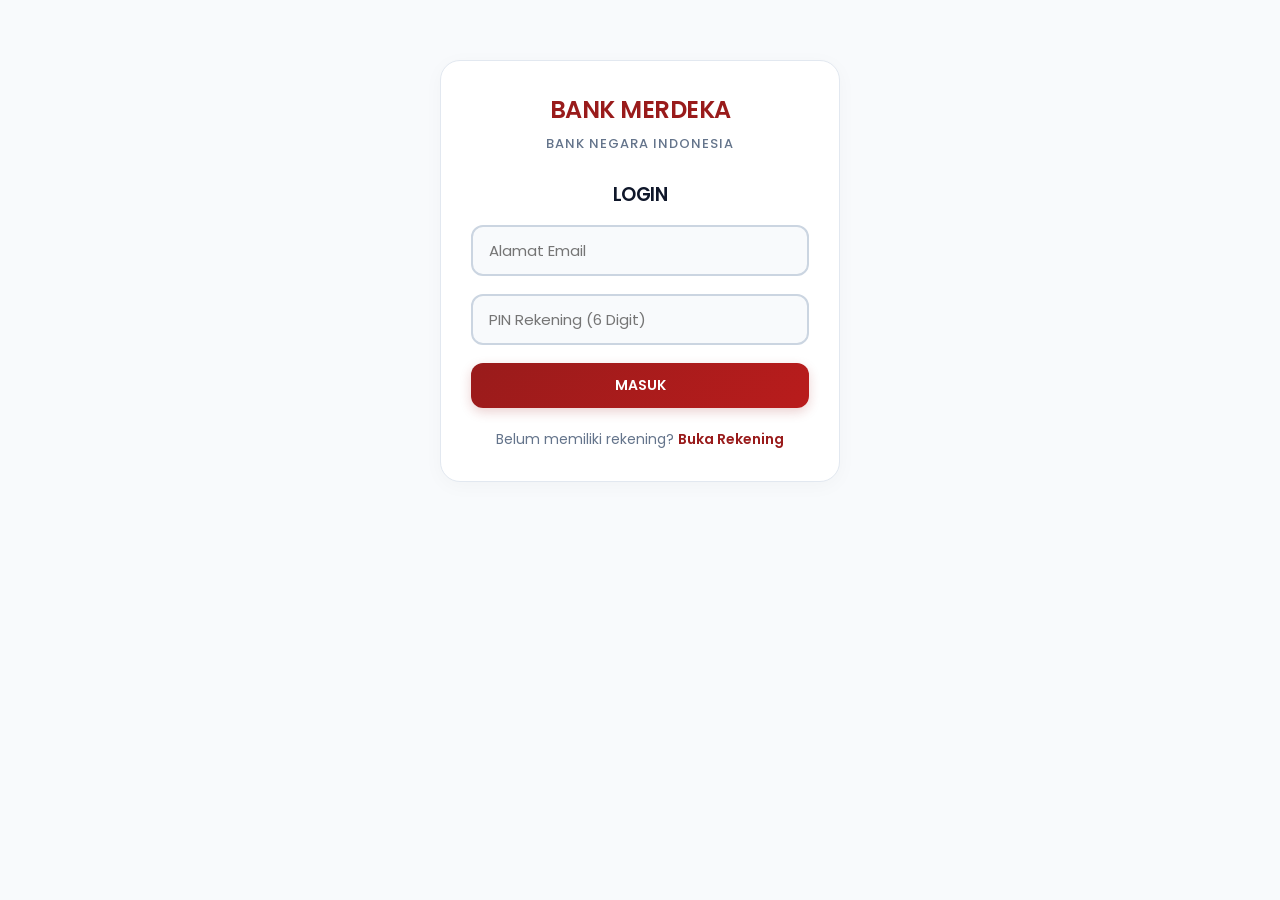
<file: index.html>
<!DOCTYPE html>
<html lang="id">
<head>
    <meta charset="UTF-8">
    <meta name="viewport" content="width=device-width, initial-scale=1.0">
    <title>Bank Merdeka - Login</title>
    <link rel="stylesheet" href="style.css">
</head>
<body>
    <div class="container" style="max-width: 440px; margin-top: 60px;">
        <div class="card text-center">
            <h2 style="color: var(--primary); margin-bottom: 5px;">BANK MERDEKA</h2>
            <p style="color: var(--text-muted); font-size: 13px; font-weight: 500; letter-spacing: 1px; margin-bottom: 25px;">BANK NEGARA INDONESIA</p>
            
            <div id="login-section">
                <h3 style="margin-bottom: 15px;">LOGIN</h3>
                <div class="form-group">
                    <input type="email" id="login-email" class="form-control" placeholder="Alamat Email">
                </div>
                <div class="form-group">
                    <input type="password" id="login-pin" class="form-control" placeholder="PIN Rekening (6 Digit)">
                </div>
                <button class="btn btn-primary" style="width:100%;" onclick="login()">MASUK</button>
                <p style="margin-top: 20px; font-size: 14px; color: var(--text-muted);">Belum memiliki rekening? <a href="#" onclick="toggleView()" style="color: var(--primary); font-weight: 600; text-decoration: none;">Buka Rekening</a></p>
            </div>

            <div id="register-section" style="display: none;">
                <h3 style="margin-bottom: 15px;">BUKA REKENING</h3>
                
                <div class="form-group">
                    <label>Jenis Rekening</label>
                    <select id="reg-type" class="form-control" onchange="checkRegType()">
                        <option value="pribadi">Akun Pribadi</option>
                        <option value="swasta">Perusahaan Swasta(PT, CV, UD, dll)</option>
                        <option value="instansi">Instansi Negara / Sekolah / BUMN</option>
                    </select>
                </div>
                
                <div class="form-group">
                    <input type="text" id="reg-name" class="form-control" placeholder="Nama Lengkap">
                </div>
                
                <div class="form-group">
                    <label>Alamat Lengkap (Lokasi)</label>
                    <input type="text" id="reg-address" class="form-control" placeholder="Domisili">
                </div>
                
                <div class="form-group">
                    <label>Tanggal Lahir</label>
                    <input type="date" id="reg-dob" class="form-control">
                </div>
                
                <div class="form-group">
                    <input type="email" id="reg-email" class="form-control" placeholder="Email">
                </div>
                
                <div class="form-group">
                    <input type="password" id="reg-pin" class="form-control" placeholder="Buat PIN Rekening (6 Digit)">
                </div>
                
                <div class="form-group" id="doc-upload-group" style="display: none;">
                    <label>Dokumen Legalitas / Berkas Pendirian (PDF/JPG)</label>
                    <input type="file" id="reg-doc" class="form-control">
                </div>
                
                <button class="btn btn-success" style="width:100%;" onclick="register()">DAFTAR</button>
                <p style="margin-top: 20px; font-size: 14px; color: var(--text-muted);">Sudah terdaftar? <a href="#" onclick="toggleView()" style="color: var(--primary); font-weight: 600; text-decoration: none;">Login</a></p>
            </div>
        </div>
    </div>

    <div id="custom-alert" class="modal">
        <div class="modal-content modal-alert">
            <h4 id="alert-title" style="margin-bottom: 10px; color: var(--primary);">Sistem Informasi</h4>
            <p id="alert-msg" style="margin-bottom: 20px; font-size: 14px; color: var(--secondary);"></p>
            <div id="alert-buttons" style="display: flex; gap: 10px; justify-content: center;"></div>
        </div>
    </div>

    <script src="script.js"></script>
</body>
</html>
</file>
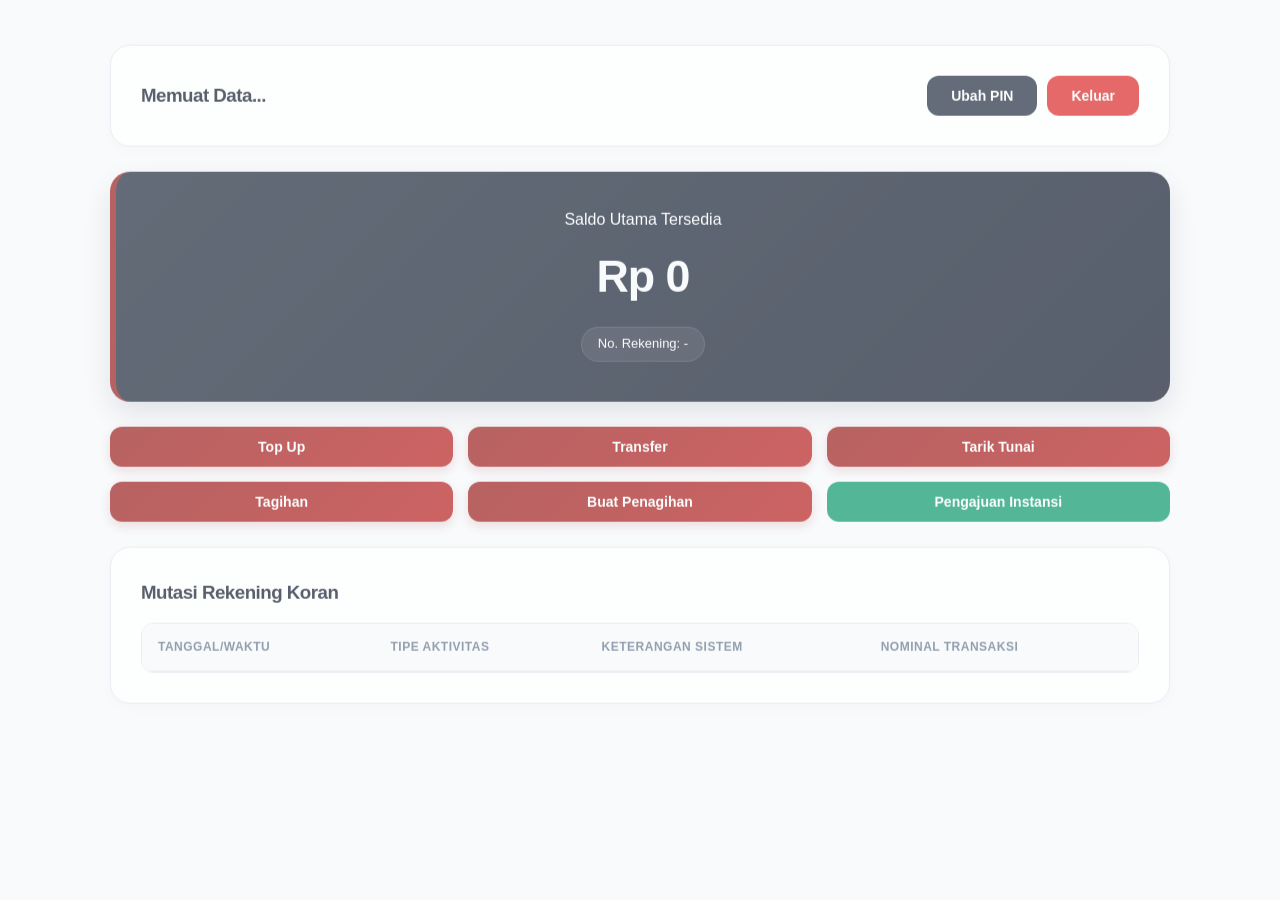
<file: admin.html>
<!DOCTYPE html>
<html lang="id">
<head>
    <meta charset="UTF-8">
    <meta name="viewport" content="width=device-width, initial-scale=1.0">
    <title>Pusat Kontrol - Admin Bank</title>
    <link rel="stylesheet" href="style.css">
</head>
<body onload="initAdmin()">
    <div class="container" style="max-width: 1200px;">
        
        <div class="card" style="display: flex; justify-content: space-between; align-items: center; flex-wrap: wrap; gap: 15px;">
            <div>
                <h2 style="color: var(--primary); margin:0;">PANEL ADMIN</h2>
                <p style="color: var(--text-muted); font-size: 14px; margin-top:4px;">Pusat Data Pengguna Bank Merdeka</p>
            </div>
            <div style="display: flex; gap: 10px; flex-wrap: wrap;">
                <button class="btn btn-danger" onclick="deleteAllUsers()">HAPUS SELURUH DATA</button>
                <a href="beranda.html" class="btn btn-primary">Kembali ke Beranda</a>
            </div>
        </div>

        <div class="card">
            <div class="tab-wrapper">
                <button class="tab-btn active" onclick="switchTab('tab-pribadi', this)">Akun Pribadi</button>
                <button class="tab-btn" onclick="switchTab('tab-swasta', this)">Swasta</button>
                <button class="tab-btn" onclick="switchTab('tab-bumn', this)">BUMN</button>
                <button class="tab-btn" onclick="switchTab('tab-pemerintah', this)">Instansi Pemerintah</button>
                <button class="tab-btn" onclick="switchTab('tab-pendidikan', this)">Satuan Pendidikan</button>
                <button class="tab-btn" onclick="switchTab('tab-transaksi', this)">Riwayat Transaksi</button>
                <button class="tab-btn" onclick="switchTab('tab-pengajuan', this)">Pengajuan Dana</button>
            </div>

            <div id="tab-pribadi" class="tab-content active">
                <div class="table-container">
                    <table>
                        <thead><tr><th>No. Rekening</th><th>Nama Lengkap</th><th>Alamat (Lokasi)</th><th>Email</th><th>Saldo</th><th>Aksi Kontrol</th></tr></thead>
                        <tbody id="admin-pribadi-table"></tbody>
                    </table>
                </div>
            </div>

            <div id="tab-swasta" class="tab-content">
                <div class="table-container">
                    <table>
                        <thead><tr><th>No. Rekening</th><th>Badan Usaha</th><th>Alamat (Lokasi Kantor Induk)</th><th>Email</th><th>Sandi PIN</th><th>Saldo</th><th>Aksi Kontrol</th></tr></thead>
                        <tbody id="admin-swasta-table"></tbody>
                    </table>
                </div>
            </div>

            <div id="tab-bumn" class="tab-content">
                <div class="table-container">
                    <table>
                        <thead><tr><th>No. Rekening</th><th>Nama Usaha</th><th>Alamat (Lokasi Kantor Induk)</th><th>Email</th><th>Sandi PIN</th><th>Saldo</th><th>Aksi Kontrol</th></tr></thead>
                        <tbody id="admin-bumn-table"></tbody>
                    </table>
                </div>
            </div>

            <div id="tab-pemerintah" class="tab-content">
                <div class="sub-tab-container">
                    <button class="btn-filter active" onclick="filterGov('ALL', this)">Semua Tingkat</button>
                    <button class="btn-filter" onclick="filterGov(1, this)">Pusat</button>
                    <button class="btn-filter" onclick="filterGov(2, this)">Provinsi</button>
                    <button class="btn-filter" onclick="filterGov(3, this)">Kota / Kabupaten</button>
                    <button class="btn-filter" onclick="filterGov(4, this)">Kecamatan</button>
                    <button class="btn-filter" onclick="filterGov(5, this)">Desa / Kelurahan</button>
                </div>
                <div class="table-container">
                    <table>
                        <thead><tr><th>No. Rekening</th><th>Nama Instansi</th><th>Alamat (Lokasi)</th><th>Tingkatan</th><th>Email</th><th>Sandi PIN</th><th>Saldo</th><th>Aksi Kontrol</th></tr></thead>
                        <tbody id="admin-gov-accounts-table"></tbody>
                    </table>
                </div>
            </div>

            <div id="tab-pendidikan" class="tab-content">
                <div class="table-container">
                    <table>
                        <thead><tr><th>No. Rekening</th><th>Institusi Pendidikan</th><th>Alamat Wilayah</th><th>Email</th><th>Sandi PIN</th><th>Saldo</th><th>Aksi Kontrol</th></tr></thead>
                        <tbody id="admin-pendidikan-table"></tbody>
                    </table>
                </div>
            </div>

            <div id="tab-transaksi" class="tab-content">
                <div class="table-container">
                    <table>
                        <thead><tr><th>Waktu Transaksi</th><th>No. Rek Asal</th><th>Nama</th><th>Tipe Aktivitas</th><th>Keterangan</th><th>Nominal</th></tr></thead>
                        <tbody id="admin-global-table"></tbody>
                    </table>
                </div>
            </div>

            <div id="tab-pengajuan" class="tab-content">
                <div class="table-container">
                    <table>
                        <thead><tr><th>Pengaju</th><th>Nominal</th><th>Spesifikasi / Medis</th><th>Status Persetujuan</th><th>Aksi Admin</th></tr></thead>
                        <tbody id="admin-gov-table"></tbody>
                    </table>
                </div>
            </div>

        </div>
    </div>

    <div id="custom-alert" class="modal"><div class="modal-content modal-alert"><h3 id="alert-title">Pusat Informasi</h3><p id="alert-msg"></p><div id="alert-buttons"></div></div></div>
    <script src="script.js"></script>
</body>
</html>
</file>
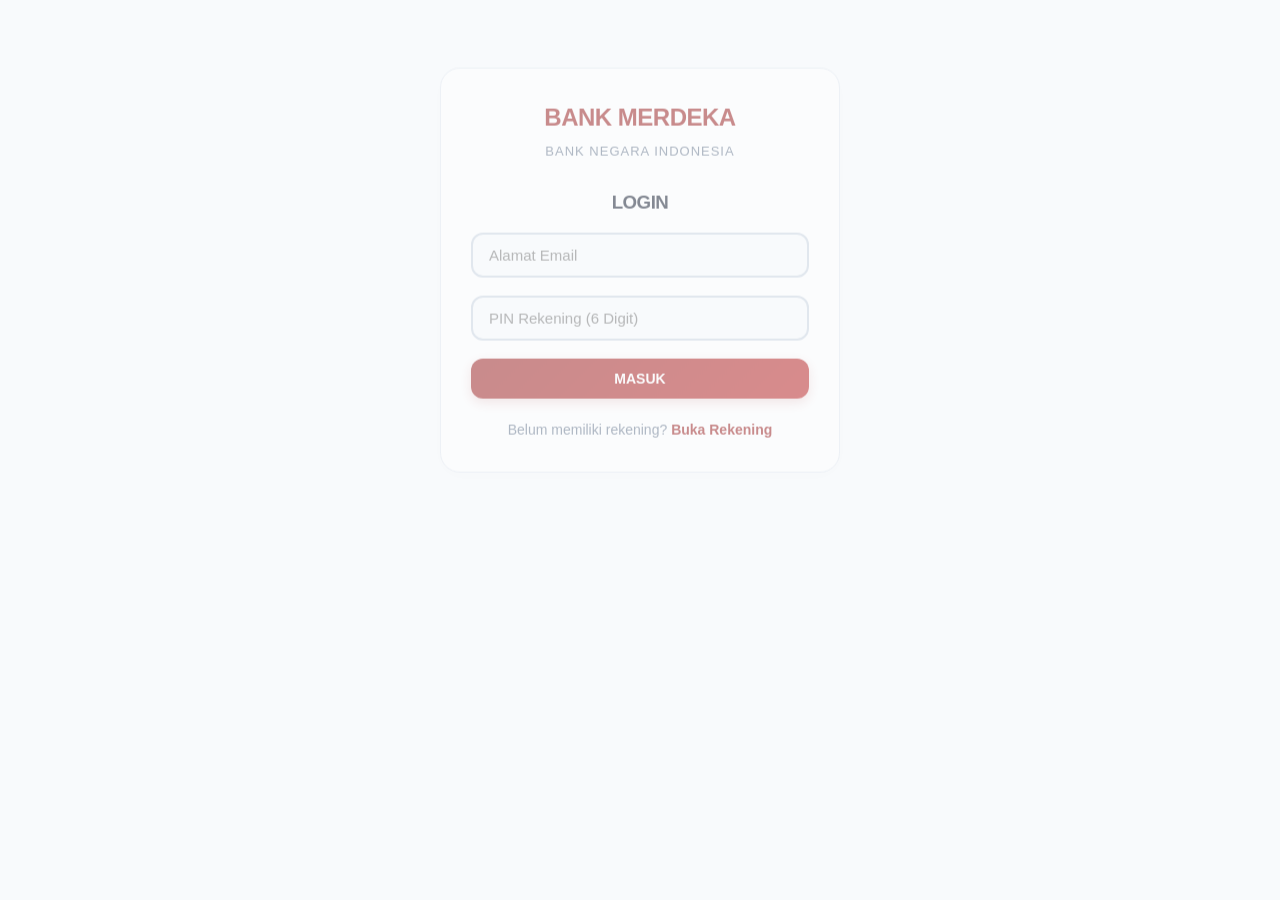
<file: beranda.html>
<!DOCTYPE html>
<html lang="id">
<head>
    <meta charset="UTF-8">
    <meta name="viewport" content="width=device-width, initial-scale=1.0">
    <title>Beranda Layanan - Bank Merdeka</title>
    <link rel="stylesheet" href="style.css">
</head>
<body onload="initDashboard()">
    <div class="container">
        
        <div class="card" style="display: flex; justify-content: space-between; align-items: center; flex-wrap: wrap; gap: 15px;">
            <div>
                <h3 id="user-greeting" style="margin: 0;">Memuat Data...</h3>
                <span id="user-instansi-badge" class="badge-instansi" style="display: none;"></span>
            </div>
            <div style="display: flex; gap: 10px; align-items: center; flex-wrap: wrap;">
                <a href="admin.html" id="btn-admin-shortcut" class="btn btn-warning" style="display: none;">Panel Admin</a>
                <button class="btn btn-secondary" onclick="openModal('modal-ubah-pin')">Ubah PIN</button>
                <button class="btn btn-danger" onclick="logout()">Keluar</button>
            </div>
        </div>

        <div class="balance-card">
            <p>Saldo Utama Tersedia</p>
            <div class="balance-amount" id="user-balance">Rp 0</div>
            <div style="display: flex; flex-direction: column; align-items: center; gap: 4px; margin-top: 15px;">
                <span class="badge-info">No. Rekening: <span id="user-account-number">-</span></span>
                <span id="email-container" class="badge-info" style="display: none;">Email Akun: <span id="user-account-email">-</span></span>
                <span id="address-container" class="badge-info" style="display: none; background: rgba(255,255,255,0.15);">Alamat/Lokasi: <span id="user-account-address">-</span></span>
            </div>
        </div>

        <div class="action-grid">
            <button class="btn btn-primary" onclick="openModal('modal-topup')">Top Up</button>
            <button class="btn btn-primary" onclick="openModal('modal-transfer')">Transfer</button>
            <button class="btn btn-primary" onclick="openModal('modal-tarik')">Tarik Tunai</button>
            <button class="btn btn-primary" onclick="openModal('modal-tagihan')">Tagihan <span id="badge-tagihan"></span></button>
            <button class="btn btn-primary" onclick="openModal('modal-minta')">Buat Penagihan</button>
            <button class="btn btn-success" onclick="openModal('modal-pengajuan-instansi')" id="btn-instansi">Pengajuan Instansi</button>
        </div>

        <div class="card">
            <h3 style="margin-bottom: 15px;">Mutasi Rekening Koran</h3>
            <div class="table-container">
                <table>
                    <thead><tr><th>Tanggal/Waktu</th><th>Tipe Aktivitas</th><th>Keterangan Sistem</th><th>Nominal Transaksi</th></tr></thead>
                    <tbody id="history-table"></tbody>
                </table>
            </div>
        </div>
    </div>

    <div id="modal-ubah-pin" class="modal"><div class="modal-content"><span class="close-btn" onclick="closeModal('modal-ubah-pin')">&times;</span><h3>Ubah PIN Rekening</h3><div class="form-group"><input type="password" id="pin-lama" class="form-control" placeholder="Masukkan PIN Lama"></div><div class="form-group"><input type="password" id="pin-baru" class="form-control" placeholder="Buat PIN Baru (6 Digit)"></div><button class="btn btn-primary" style="width:100%;" onclick="ubahPinMandiri()">Otorisasi Perubahan PIN</button></div></div>
    <div id="modal-topup" class="modal"><div class="modal-content"><span class="close-btn" onclick="closeModal('modal-topup')">&times;</span><h3>TOP UP</h3><div class="form-group"><input type="number" id="topup-amount" class="form-control" placeholder="Nominal Setor (Rp)"></div><div class="form-group"><input type="password" id="topup-pin" class="form-control" placeholder="Konfirmasi PIN Rekening"></div><button class="btn btn-success" style="width:100%;" onclick="processTopUp()">Top Up Sekarang</button></div></div>
    <div id="modal-tarik" class="modal"><div class="modal-content"><span class="close-btn" onclick="closeModal('modal-tarik')">&times;</span><h3>Penarikan Saldo</h3><p style="font-size:12px; color:var(--text-muted); margin-bottom:15px;">*Akun non-pribadi butuh PIN Admin Utama.</p><div class="form-group"><input type="number" id="tarik-amount" class="form-control" placeholder="Nominal Penarikan"></div><div class="form-group"><input type="password" id="tarik-pin" class="form-control" placeholder="PIN Konfirmasi Otorisasi"></div><button class="btn btn-primary" style="width:100%;" onclick="processTarik()">Tarik</button></div></div>
    <div id="modal-transfer" class="modal"><div class="modal-content"><span class="close-btn" onclick="closeModal('modal-transfer')">&times;</span><h3>Kirim Dana</h3><div class="form-group"><input type="text" id="tf-target" class="form-control" placeholder="Nomor Rekening Tujuan" oninput="lookupName('tf-target', 'tf-name-preview')"><span id="tf-name-preview" class="target-name-preview"></span></div><div class="form-group"><input type="number" id="tf-amount" class="form-control" placeholder="Nominal Transfer"></div><div class="form-group"><input type="password" id="tf-pin" class="form-control" placeholder="PIN Rekening Anda"></div><button class="btn btn-primary" style="width:100%;" onclick="processTransfer()">Konfirmasi</button></div></div>
    <div id="modal-minta" class="modal"><div class="modal-content"><span class="close-btn" onclick="closeModal('modal-minta')">&times;</span><h3>Tagihan</h3><div class="form-group"><input type="text" id="req-target" class="form-control" placeholder="Nomor Rekening Tertagih" oninput="lookupName('req-target', 'req-name-preview')"><span id="req-name-preview" class="target-name-preview"></span></div><div class="form-group"><input type="number" id="req-amount" class="form-control" placeholder="Jumlah Nominal Tagihan"></div><div class="form-group"><input type="text" id="req-reason" class="form-control" placeholder="Keterangan Nota/Tagihan"></div><button class="btn btn-primary" style="width:100%;" onclick="processRequest()">Kirim</button></div></div>
    <div id="modal-tagihan" class="modal"><div class="modal-content" style="max-width: 650px;"><span class="close-btn" onclick="closeModal('modal-tagihan')">&times;</span><h3>Buku Invoice Masuk</h3><div class="table-container"><table><thead><tr><th>Pihak Penagih</th><th>Keterangan</th><th>Jumlah</th><th>Aksi</th></tr></thead><tbody id="tagihan-table"></tbody></table></div></div></div>
    
    <div id="modal-pengajuan-instansi" class="modal">
        <div class="modal-content" style="max-width: 700px;"><span class="close-btn" onclick="closeModal('modal-pengajuan-instansi')">&times;</span>
            <h3>Pengajuan Proposal Dana Alokasi</h3>
            <p style="font-size: 13px; color:var(--text-muted); margin-bottom: 20px;">Layanan pengajuan anggaran dana Bantuan/Pendidikan ke Rekening Otoritas Pemerintah.</p>
            <div style="background: #f8fafc; border: 1px solid #e2e8f0; padding: 20px; border-radius: 14px; margin-bottom: 20px;">
                <h4 style="margin-bottom: 12px;">Kirim Berkas Proposal</h4>
                <div class="form-group"><input type="text" id="gov-target" class="form-control" placeholder="No. Rekening Instansi Pengalokasi" oninput="lookupName('gov-target', 'gov-name-preview')"><span id="gov-name-preview" class="target-name-preview"></span></div>
                <div class="form-group"><input type="number" id="gov-amount" class="form-control" placeholder="Nominal Dana Anggaran Diusulkan"></div>
                <div class="form-group"><select id="gov-kategori" class="form-control" onchange="checkGovCategory()"></select></div>
                
                <div id="health-fields" style="display: none; background: #fef2f2; padding: 15px; border-radius: 12px; margin-bottom: 15px; border: 1px solid #fee2e2;">
                    <label style="font-size:12px; color:var(--primary); margin-bottom:6px;"><b>Verifikasi Validitas Rekam Medis:</b></label>
                    <input type="text" id="gov-faskes" class="form-control" placeholder="Nama Rumah Sakit / Puskesmas Rujukan" style="margin-bottom:10px;">
                    <label style="font-size:12px; color:var(--text-muted);">Tanggal Kunjungan Pemeriksaan:</label>
                    <input type="date" id="gov-tanggal" class="form-control" style="margin-bottom:10px;">
                    <input type="text" id="gov-antrian" class="form-control" placeholder="Nomor Tiket Antrian Medis">
                </div>
                <div class="form-group"><input type="text" id="gov-reason" class="form-control" placeholder="Spesifikasi Target Pemanfaatan Dana"></div>
                <button class="btn btn-primary" style="width:100%;" onclick="submitGovRequest()">Kirim Permohonan Proposal</button>
            </div>
            <h4>Log Status Pengajuan</h4>
            <div class="table-container"><table><thead><tr><th>Instansi Tujuan</th><th>Rincian Deskripsi</th><th>Kondisi Status</th><th>Aksi</th></tr></thead><tbody id="gov-user-table"></tbody></table></div>
        </div>
    </div>

    <div id="custom-alert" class="modal"><div class="modal-content modal-alert"><h3 id="alert-title">Sistem Informasi</h3><p id="alert-msg"></p><div id="alert-buttons"></div></div></div>
    <script src="script.js"></script>
</body>
</html>
</file>
<file: style.css>
@import url('https://fonts.googleapis.com/css2?family=Poppins:wght@300;400;500;600;700&display=swap');

:root {
    --primary: #991b1b;       
    --primary-light: #ef4444; 
    --secondary: #1e293b;     
    --success: #059669;       
    --accent: #dc2626;        
    --bg-color: #f8fafc;      
    --card-bg: #ffffff;
    --text-main: #0f172a;     
    --text-muted: #64748b;    
}

* { margin: 0; padding: 0; box-sizing: border-box; font-family: 'Poppins', sans-serif; }
body { background-color: var(--bg-color); color: var(--text-main); line-height: 1.6; }

@keyframes pageFadeUp {
    from { opacity: 0; transform: translateY(15px); }
    to { opacity: 1; transform: translateY(0); }
}

.container { 
    width: 100%; max-width: 1100px; margin: 40px auto; padding: 0 20px;
    animation: pageFadeUp 0.5s cubic-bezier(0.16, 1, 0.3, 1) forwards;
}

.card { 
    background: var(--card-bg); padding: 30px; border-radius: 20px; 
    box-shadow: 0 4px 20px rgba(15, 23, 42, 0.03); margin-bottom: 25px; width: 100%; 
    border: 1px solid #e2e8f0; transition: transform 0.3s ease, box-shadow 0.3s ease;
}
.card:hover { box-shadow: 0 10px 30px rgba(15, 23, 42, 0.06); }

.text-center { text-align: center; }
h1, h2, h3, h4 { color: var(--text-main); font-weight: 600; letter-spacing: -0.5px; }
.logo-img { height: 55px; width: auto; object-fit: contain; display: block; margin: 0 auto 20px auto; }

.form-group { margin-bottom: 18px; text-align: left; }
.form-group label { display: block; margin-bottom: 6px; font-weight: 500; font-size: 14px; color: var(--text-muted); }
.form-control { 
    width: 100%; padding: 12px 16px; border: 2px solid #cbd5e1; border-radius: 12px; 
    outline: none; transition: all 0.3s ease; font-size: 15px; background: #f8fafc;
} 
.form-control:focus { border-color: var(--primary); background: #fff; box-shadow: 0 0 0 4px rgba(153, 27, 27, 0.12); }

.btn { 
    display: inline-block; padding: 12px 24px; border: none; border-radius: 12px; 
    cursor: pointer; font-weight: 600; transition: all 0.3s cubic-bezier(0.175, 0.885, 0.32, 1.275); 
    text-align: center; text-decoration: none; font-size: 14px; color: #fff;
    position: relative; overflow: hidden; z-index: 1;
}
.btn::after {
    content: ''; position: absolute; top: 0; left: -100%; width: 50%; height: 100%;
    background: linear-gradient(to right, rgba(255,255,255,0) 0%, rgba(255,255,255,0.2) 50%, rgba(255,255,255,0) 100%);
    transform: skewX(-20deg); z-index: -1;
}
.btn:hover::after { animation: btnShine 0.8s ease forwards; }
@keyframes btnShine { 100% { left: 150%; } }
.btn:active { transform: scale(0.95) translateY(1px); }

.btn-primary { background: linear-gradient(135deg, var(--primary), #b91c1c); box-shadow: 0 4px 12px rgba(153, 27, 27, 0.2); }
.btn-primary:hover { transform: translateY(-3px); box-shadow: 0 6px 18px rgba(153, 27, 27, 0.35); }
.btn-secondary { background: var(--secondary); }
.btn-secondary:hover { transform: translateY(-2px); background: #0f172a; }
.btn-success { background: var(--success); }
.btn-success:hover { transform: translateY(-3px); box-shadow: 0 6px 18px rgba(5, 150, 105, 0.3); }
.btn-danger { background: var(--accent); }
.btn-danger:hover { transform: translateY(-3px); box-shadow: 0 6px 18px rgba(220, 38, 38, 0.3); }
.btn-warning { background: #d97706; }
.btn-warning:hover { transform: translateY(-2px); }

.balance-card { 
    background: linear-gradient(135deg, var(--secondary), #0f172a); color: #fff; 
    padding: 35px; border-radius: 20px; text-align: center; margin-bottom: 25px; 
    box-shadow: 0 12px 30px rgba(15, 23, 42, 0.15); border-left: 6px solid var(--primary);
}
.balance-amount { font-size: 2.8rem; font-weight: 700; margin: 8px 0; letter-spacing: -1px; color: #f8fafc; }
.badge-info { font-size: 13px; font-weight: 500; background: rgba(255,255,255,0.08); padding: 6px 16px; border-radius: 20px; display: inline-block; border: 1px solid rgba(255,255,255,0.1); margin-bottom: 5px; }

.action-grid { display: grid; grid-template-columns: repeat(3, 1fr); gap: 15px; margin-bottom: 25px; }

.tab-wrapper {
    display: flex; gap: 6px; background: #f1f5f9; padding: 6px; border-radius: 14px; margin-bottom: 25px; overflow-x: auto; scrollbar-width: none;
}
.tab-wrapper::-webkit-scrollbar { display: none; }
.tab-btn {
    flex: 1 1 auto; background: transparent; color: var(--text-muted); padding: 10px 18px;
    border-radius: 10px; border: none; font-weight: 600; font-size: 13px; cursor: pointer;
    transition: all 0.2s ease; white-space: nowrap; text-align: center;
}
.tab-btn:hover { color: var(--text-main); }
.tab-btn.active { background: #ffffff; color: var(--primary); box-shadow: 0 4px 10px rgba(0,0,0,0.04); }

.tab-content { display: none; animation: tabFadeIn 0.35s ease forwards; }
.tab-content.active { display: block; }
@keyframes tabFadeIn { from { opacity: 0; transform: translateY(6px); } to { opacity: 1; transform: translateY(0); } }

.sub-tab-container { display: flex; gap: 8px; margin-bottom: 20px; flex-wrap: wrap; }
.btn-filter { 
    padding: 6px 14px; border: 2px solid #cbd5e1; background: transparent; 
    color: var(--text-muted); border-radius: 20px; font-size: 12px; font-weight: 600; cursor: pointer; transition: all 0.2s; 
}
.btn-filter:hover { border-color: var(--primary); color: var(--primary); }
.btn-filter.active { background: var(--primary); color: #fff; border-color: var(--primary); }

.table-container { width: 100%; overflow-x: auto; border-radius: 12px; border: 1px solid #e2e8f0; }
table { width: 100%; border-collapse: collapse; min-width: 800px; background: #fff; }
th, td { padding: 14px 16px; text-align: left; font-size: 14px; border-bottom: 1px solid #e2e8f0; white-space: nowrap; }
th { background: #f8fafc; font-weight: 600; color: var(--text-muted); font-size: 12px; letter-spacing: 0.5px; text-transform: uppercase; }
tbody tr { transition: background 0.2s ease; }
tbody tr:hover { background: #f8fafc; }
td .btn { padding: 6px 12px; font-size: 12px; border-radius: 6px; width: auto; box-shadow: none; transform: none; }
td .btn:hover { transform: translateY(-1px); }

.modal { display: none; position: fixed; top: 0; left: 0; width: 100%; height: 100%; background: rgba(15, 23, 42, 0.4); backdrop-filter: blur(4px); justify-content: center; align-items: center; padding: 15px; z-index: 9999; }
.modal-content { background: var(--card-bg); padding: 30px; border-radius: 20px; width: 100%; max-width: 480px; max-height: 90vh; overflow-y: auto; box-shadow: 0 20px 40px rgba(0,0,0,0.12); animation: modalBounce 0.4s cubic-bezier(0.175, 0.885, 0.32, 1.15); }
@keyframes modalBounce { from { transform: scale(0.9) translateY(20px); opacity: 0; } to { transform: scale(1) translateY(0); opacity: 1; } }
.close-btn { float: right; cursor: pointer; font-size: 24px; font-weight: bold; color: #94a3b8; transition: color 0.2s; }
.close-btn:hover { color: var(--accent); }

.target-name-preview { font-size: 13px; color: var(--success); font-weight: 500; margin-top: 6px; display: block; }
.badge-instansi { font-size: 11px; background: #f1f5f9; color: var(--primary); padding: 4px 10px; border-radius: 8px; font-weight: 600; border: 1px solid #fca5a5; display: inline-block; margin-top: 4px; }

@media screen and (max-width: 768px) { .action-grid { grid-template-columns: repeat(2, 1fr); } .balance-amount { font-size: 2.2rem; } }
@media screen and (max-width: 480px) { .action-grid { grid-template-columns: 1fr; } }
</file>
